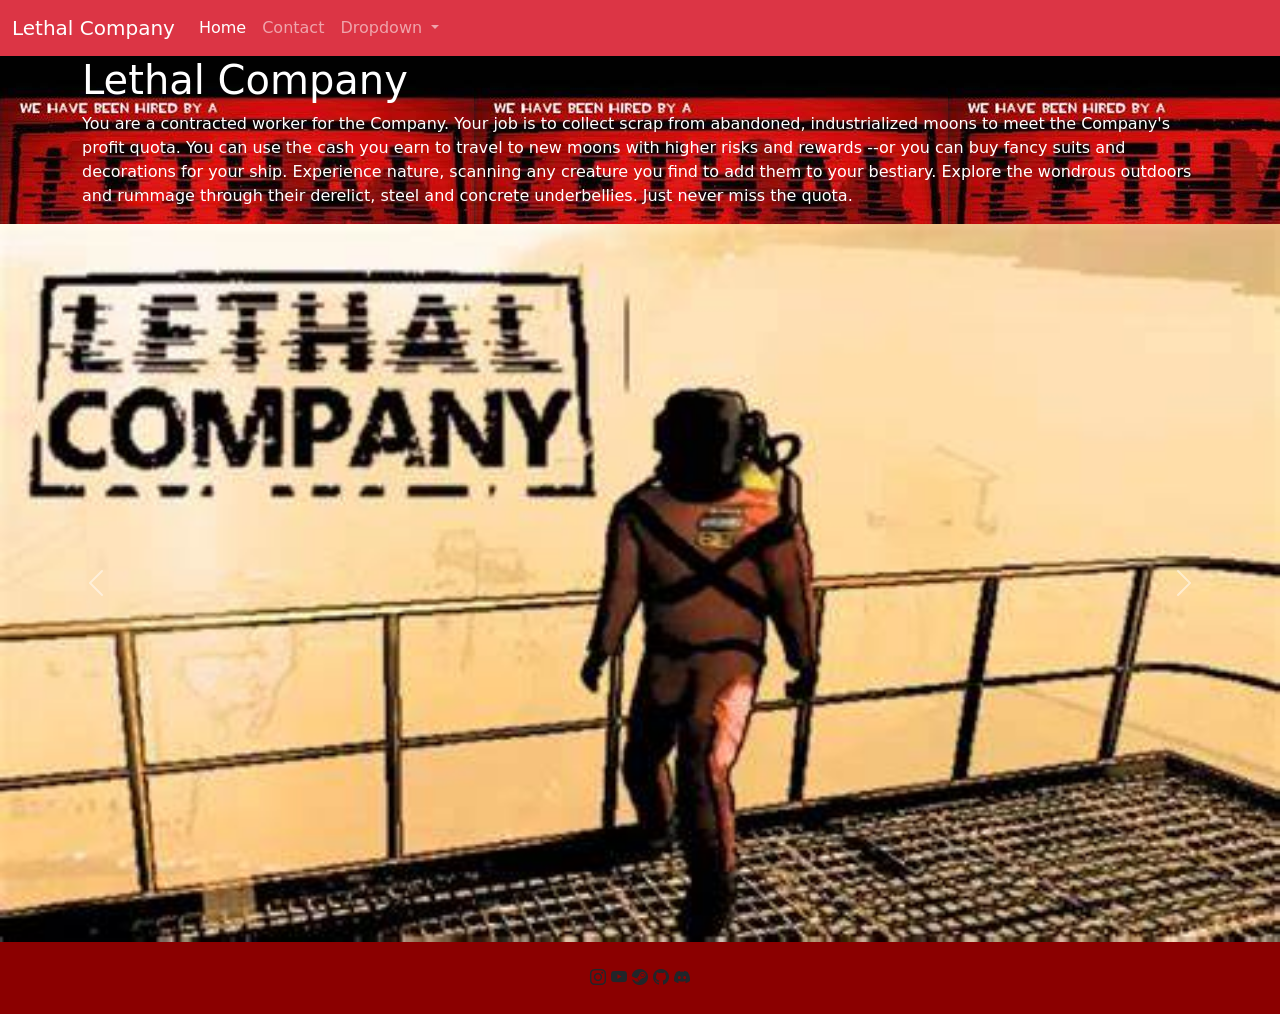
<file: BootStrap/index.html>
<!DOCTYPE html>
<html lang="en">
<head>
    <meta charset="UTF-8">
    <meta name="viewport" content="width=device-width, initial-scale=1.0">
    <title>Document</title>
    <link rel="stylesheet" href="css/style.css">
    
    <link href="https://cdn.jsdelivr.net/npm/bootstrap@5.3.2/dist/css/bootstrap.min.css" rel="stylesheet" integrity="sha384-T3c6CoIi6uLrA9TneNEoa7RxnatzjcDSCmG1MXxSR1GAsXEV/Dwwykc2MPK8M2HN" crossorigin="anonymous">
<script src="https://cdn.jsdelivr.net/npm/bootstrap@5.3.2/dist/js/bootstrap.bundle.min.js" integrity="sha384-C6RzsynM9kWDrMNeT87bh95OGNyZPhcTNXj1NW7RuBCsyN/o0jlpcV8Qyq46cDfL" crossorigin="anonymous"></script>
<link rel="stylesheet" href="https://cdn.jsdelivr.net/npm/bootstrap-icons@1.11.1/font/bootstrap-icons.css">
<link rel="shortcut icon" href="photo/favicon.ico" type="image/x-icon">
<link rel="icon" href="photo/favicon.ico" type="image/x-icon">

</head>


<body class="containerA">


    <nav class="navbar navbar-expand-sm bg-danger navbar-dark">
        <div class="container-fluid">
          <a class="navbar-brand" href="index.html">Lethal Company</a>
          <button class="navbar-toggler" type="button" data-bs-toggle="collapse" data-bs-target="#navbarSupportedContent" aria-controls="navbarSupportedContent" aria-expanded="false" aria-label="Toggle navigation">
            <span class="navbar-toggler-icon"></span>
          </button>
          <div class="collapse navbar-collapse" id="navbarSupportedContent">
            <ul class="navbar-nav me-auto mb-2 mb-lg-0">
              <li class="nav-item">
                <a class="nav-link active" aria-current="page" href="index.html">Home</a>
              </li>
              <li class="nav-item">
                <a class="nav-link" href="contact.html">Contact</a>
              </li>
              <li class="nav-item dropdown">
                <a class="nav-link dropdown-toggle" href="#" role="button" data-bs-toggle="dropdown" aria-expanded="false">
                  Dropdown
                </a>
                <ul class="dropdown-menu">
                  <li><a class="dropdown-item" href="Monsters.html">Monsters</a></li>
                  <li><a class="dropdown-item" href="items.html">Items</a></li>
                  
                </ul>
              </li>
              
            </ul>
            
          </div>
        </div>
      </nav>

      <header class="header" style="background-image: url(photo/lethalcomp.jpg);" >
        <div class="container">
            <div class="row">
                <div class="col-md-12">
                    <h1 class="text-white">Lethal Company</h1>
                    <p class="text-white">You are a contracted worker for the Company.
                         Your job is to collect scrap from abandoned, industrialized
                          moons to meet the Company's profit quota. You can use the cash
                           you earn to travel to new moons with higher risks and rewards
                           --or you can buy fancy suits and decorations for your ship.
                            Experience nature, scanning any creature you find to add them
                             to your bestiary. Explore the wondrous outdoors and rummage
                              through their derelict, steel and concrete underbellies. 
                              Just never miss the quota.</p>
                            
        </div>      
            </div>
                </div>
    </header>



    <div id="carouselExampleControlsNoTouching" class="carousel slide" data-bs-touch="false" style=" margin: 0 auto; height: auto;" data-bs-toggle="tooltip" title="Look for arrows on left and right to turn" >
        <div class="carousel-inner">
          <div class="carousel-item active">
            <img src="photo/lethalcompany2.jpg" class="d-block w-100" alt="...">
          </div>
          <div class="carousel-item">
            <img src="photo/shadowman.jpg" class="d-block w-100" alt="...">
          </div>
          <div class="carousel-item">
            <img src="photo/Lethal-Company-Bunker-Spider.jpg" class="d-block w-100" alt="...">
          </div>
        </div>
        <button class="carousel-control-prev" type="button" data-bs-target="#carouselExampleControlsNoTouching" data-bs-slide="prev">
          <span class="carousel-control-prev-icon" aria-hidden="true"></span>
          <span class="visually-hidden">Previous</span>
        </button>
        <button class="carousel-control-next" type="button" data-bs-target="#carouselExampleControlsNoTouching" data-bs-slide="next">
          <span class="carousel-control-next-icon" aria-hidden="true"></span>
          <span class="visually-hidden">Next</span>
        </button>
      </div>
      <div class="col-lg-12 py-4 text-center">
        <i class="bi bi-instagram"></i>
    
    <i class="bi bi-youtube"></i>
    
    <i class="bi bi-steam"></i>
    
    <i class="bi bi-github"></i>
    
    <i class="bi bi-discord"></i>
      </div>

      <script>
        // Initialize tooltips
        var tooltipTriggerList = [].slice.call(document.querySelectorAll('[data-bs-toggle="tooltip"]'))
        var tooltipList = tooltipTriggerList.map(function (tooltipTriggerEl) {
          return new bootstrap.Tooltip(tooltipTriggerEl)
        })
        </script>











</body>




















</html>
</file>
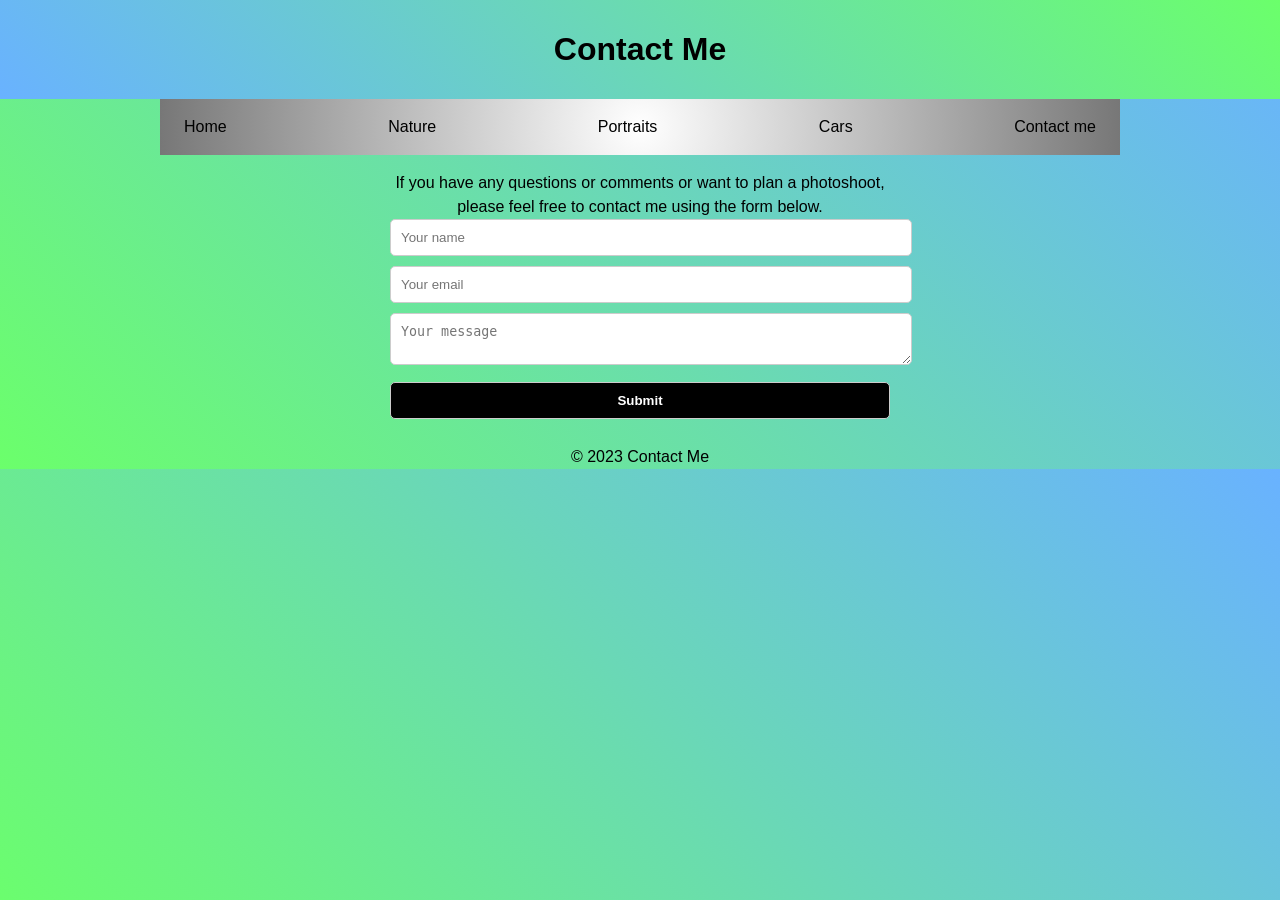
<file: contact.html>
<!DOCTYPE html>
<html lang="en">
<head>
  <meta charset="UTF-8">
  <meta name="viewport" content="width=device-width, initial-scale=1.0">
  <title>Contact Me</title>
  <link rel="stylesheet" href="css/styles.css">
</head>
<body>

  <header>
    <h1>Contact Me</h1>
  </header>

  <nav class="containerA">

    <ul class="row">

      <li>
        <a href="index.html" aria-label="Home page">Home</a>
      </li>

      <li>
        <a href="nature.html" aria-label="Nature photography page">Nature</a>
      </li>

      <li>
        <a href="portraits.html" aria-label="Portrait photography page">Portraits</a>
      </li>

      <li>
        <a href="cars.html" aria-label="Car photography page">Cars</a>
      </li>

      <li>
        <a href="contact.html" aria-label="contact page">Contact me</a>
      </li>

    </ul>

  </nav>

  <main>
    <p>If you have any questions or comments or want to plan a photoshoot, please feel free to contact me using the form below.</p>

    <form action="/contact/submit" method="post">
      <input type="text" name="name" placeholder="Your name" required>
      <input type="email" name="email" placeholder="Your email" required>
      <textarea name="message" placeholder="Your message"></textarea>
      <input type="submit" value="Submit">
    </form>
  </main>

  <footer>
    &copy; 2023 Contact Me
  </footer>

</body>
</html>
</file>
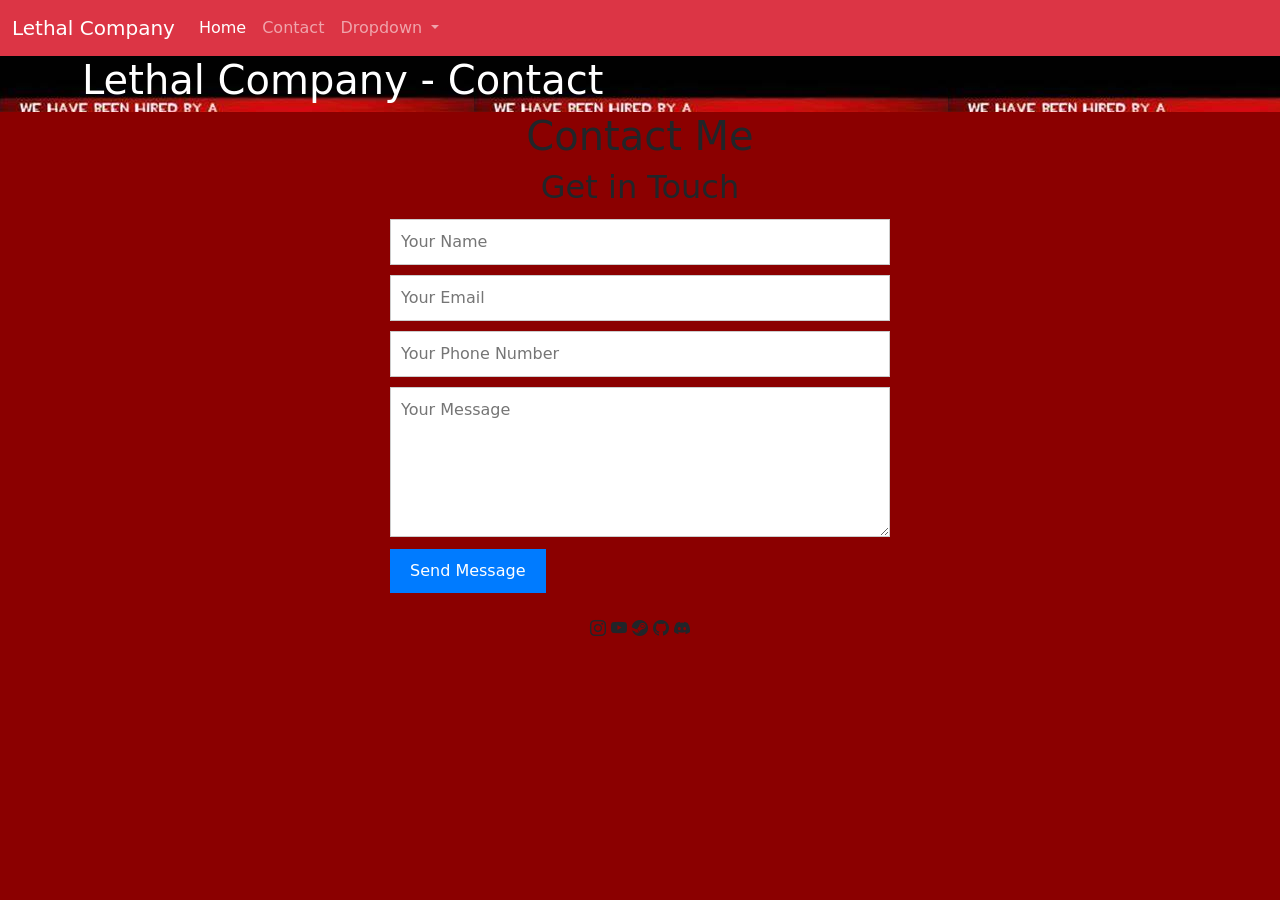
<file: BootStrap/contact.html>
<!DOCTYPE html>
<html lang="en">
<head>
    <meta charset="UTF-8">
    <meta name="viewport" content="width=device-width, initial-scale=1.0">
    <title>Document</title>
    <link rel="stylesheet" href="css/style.css">
    <link rel="stylesheet" href="https://cdn.jsdelivr.net/npm/bootstrap-icons@1.11.1/font/bootstrap-icons.css">
    <link href="https://cdn.jsdelivr.net/npm/bootstrap@5.3.2/dist/css/bootstrap.min.css" rel="stylesheet" integrity="sha384-T3c6CoIi6uLrA9TneNEoa7RxnatzjcDSCmG1MXxSR1GAsXEV/Dwwykc2MPK8M2HN" crossorigin="anonymous">
<script src="https://cdn.jsdelivr.net/npm/bootstrap@5.3.2/dist/js/bootstrap.bundle.min.js" integrity="sha384-C6RzsynM9kWDrMNeT87bh95OGNyZPhcTNXj1NW7RuBCsyN/o0jlpcV8Qyq46cDfL" crossorigin="anonymous"></script>
<link rel="shortcut icon" href="photo/favicon.ico" type="image/x-icon">
<link rel="icon" href="photo/favicon.ico" type="image/x-icon">

</head>


<body class="containerA">


    <nav class="navbar navbar-expand-sm bg-danger navbar-dark">
        <div class="container-fluid">
          <a class="navbar-brand" href="index.html">Lethal Company</a>
          <button class="navbar-toggler" type="button" data-bs-toggle="collapse" data-bs-target="#navbarSupportedContent" aria-controls="navbarSupportedContent" aria-expanded="false" aria-label="Toggle navigation">
            <span class="navbar-toggler-icon"></span>
          </button>
          <div class="collapse navbar-collapse" id="navbarSupportedContent">
            <ul class="navbar-nav me-auto mb-2 mb-lg-0">
              <li class="nav-item">
                <a class="nav-link active" aria-current="page" href="index.html">Home</a>
              </li>
              <li class="nav-item">
                <a class="nav-link" href="contact.html">Contact</a>
              </li>
              <li class="nav-item dropdown">
                <a class="nav-link dropdown-toggle" href="#" role="button" data-bs-toggle="dropdown" aria-expanded="false">
                  Dropdown
                </a>
                <ul class="dropdown-menu">
                  <li><a class="dropdown-item" href="Monsters.html">Monsters</a></li>
                  <li><a class="dropdown-item" href="items.html">Items</a></li>
                  
                </ul>
              </li>
              
            </ul>
            
          </div>
        </div>
      </nav>

      <header class="header" style="background-image: url(photo/lethalcomp.jpg);">
        <div class="container">
            <div class="row">
                <div class="col-md-12">
                    <h1 class="text-white">Lethal Company - Contact</h1>
                            
        </div>      
            </div>
                </div>
    </header>

    <div class="container">
        <div class="row">
          <div class="col-md-12">
            <h1 class="text-center">Contact Me</h1>
            <form class="contact-form" action="#">
              <h2>Get in Touch</h2>
              <input
     
    type="text"
     
    placeholder="Your Name"
     
    required>
    
              
    <input
     
    type="email"
     
    placeholder="Your Email"
     
    required>
    
              
    <input
     
    type="text"
     
    placeholder="Your Phone Number"
     
    required>
    
              
    <textarea
     
    placeholder="Your Message"></textarea>
              <button type="submit">Send Message</button>
            </form>
          </div>
        </div>
      </div>





      <div class="col-lg-12 py-4 text-center">
        <i class="bi bi-instagram"></i>
    
    <i class="bi bi-youtube"></i>
    
    <i class="bi bi-steam"></i>
    
    <i class="bi bi-github"></i>
    
    <i class="bi bi-discord"></i>
      </div>



</body>




















</html>
</file>
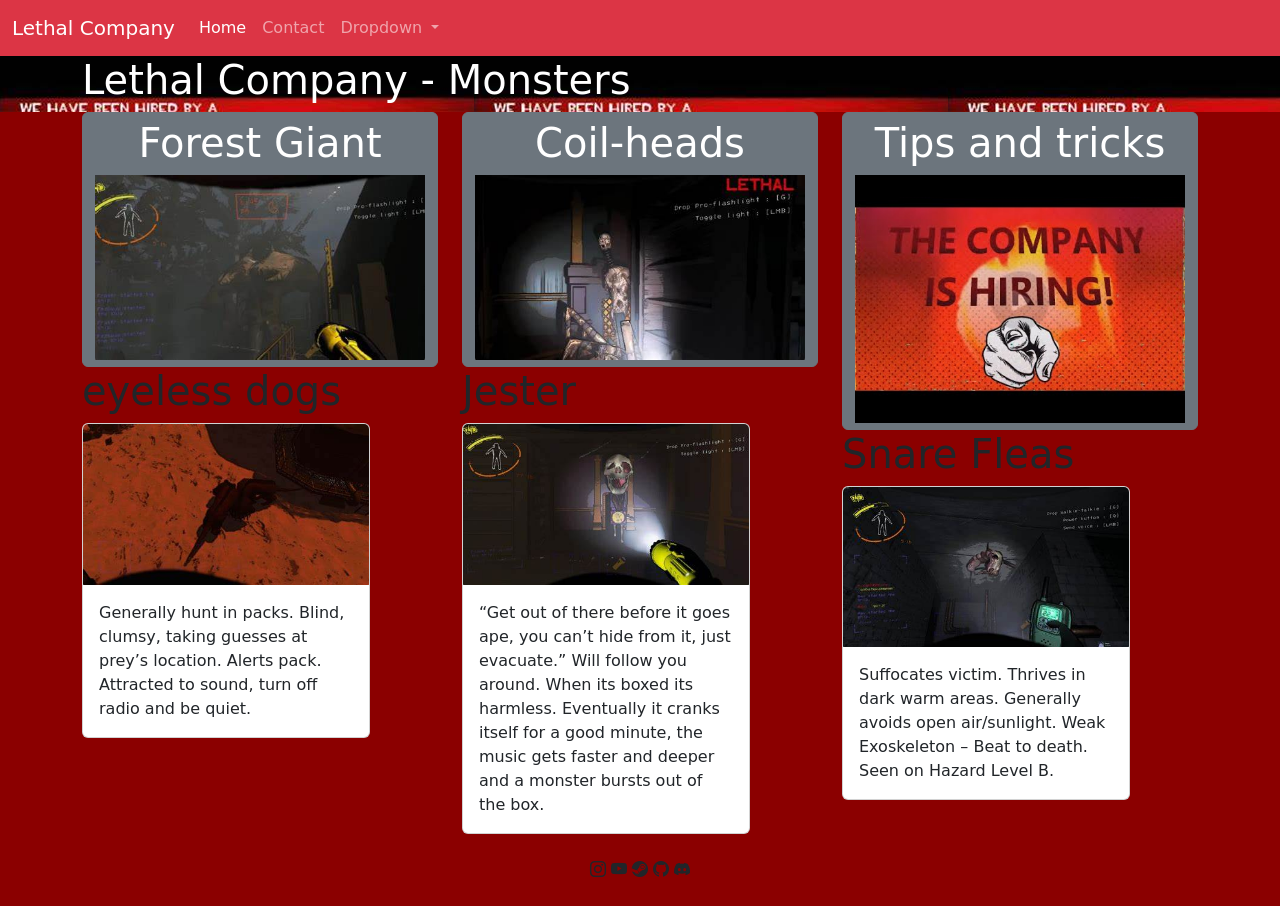
<file: BootStrap/Monsters.html>
<!DOCTYPE html>
<html lang="en">
<head>
    <meta charset="UTF-8">
    <meta name="viewport" content="width=device-width, initial-scale=1.0">
    <title>Document</title>
    <link rel="stylesheet" href="css/style.css">
    <link rel="stylesheet" href="https://cdn.jsdelivr.net/npm/bootstrap-icons@1.11.1/font/bootstrap-icons.css">
    <link href="https://cdn.jsdelivr.net/npm/bootstrap@5.3.2/dist/css/bootstrap.min.css" rel="stylesheet" integrity="sha384-T3c6CoIi6uLrA9TneNEoa7RxnatzjcDSCmG1MXxSR1GAsXEV/Dwwykc2MPK8M2HN" crossorigin="anonymous">
<script src="https://cdn.jsdelivr.net/npm/bootstrap@5.3.2/dist/js/bootstrap.bundle.min.js" integrity="sha384-C6RzsynM9kWDrMNeT87bh95OGNyZPhcTNXj1NW7RuBCsyN/o0jlpcV8Qyq46cDfL" crossorigin="anonymous"></script>
<link rel="shortcut icon" href="photo/favicon.ico" type="image/x-icon">
<link rel="icon" href="photo/favicon.ico" type="image/x-icon">

</head>


<body class="containerA">


    <nav class="navbar navbar-expand-sm bg-danger navbar-dark">
        <div class="container-fluid">
          <a class="navbar-brand" href="index.html">Lethal Company</a>
          <button class="navbar-toggler" type="button" data-bs-toggle="collapse" data-bs-target="#navbarSupportedContent" aria-controls="navbarSupportedContent" aria-expanded="false" aria-label="Toggle navigation">
            <span class="navbar-toggler-icon"></span>
          </button>
          <div class="collapse navbar-collapse" id="navbarSupportedContent">
            <ul class="navbar-nav me-auto mb-2 mb-lg-0">
              <li class="nav-item">
                <a class="nav-link active" aria-current="page" href="index.html">Home</a>
              </li>
              <li class="nav-item">
                <a class="nav-link" href="contact.html">Contact</a>
              </li>
              <li class="nav-item dropdown">
                <a class="nav-link dropdown-toggle" href="#" role="button" data-bs-toggle="dropdown" aria-expanded="false">
                  Dropdown
                </a>
                <ul class="dropdown-menu">
                  <li><a class="dropdown-item" href="Monsters.html">Monsters</a></li>
                  <li><a class="dropdown-item" href="items.html">Items</a></li>
                  
                </ul>
              </li>
              
            </ul>
            
          </div>
        </div>
      </nav>

      <header class="header" style="background-image: url(photo/lethalcomp.jpg);">
        <div class="container">
            <div class="row">
                <div class="col-md-12">
                    <h1 class="text-white">Lethal Company - Monsters</h1>
                          
        </div>      
            </div>
                </div>
    </header>


    <div class="container">
        <div class="row">
          <div class="col-md-4">
            <button type="button" class="btn btn-secondary" data-bs-toggle="modal" data-bs-target="#modal1">
              <h1>Forest Giant</h1>
              <img src="photo/giant.jpg" class="d-block w-100" alt="...">
            </button>
    
    
            
    <div
     
    class="modal fade"
     
    id="modal1"
     
    tabindex="-1"
     
    aria-labelledby="modal1Label"
     
    aria-hidden="true">
    
              
    <div
     
    class="modal-dialog">
    
                
    <div
     
    class="modal-content">
    
                  
    <div
     
    class="modal-header">
    
                    
    <h5
     
    class="modal-title"
     
    id="modal1Label">Forest Keeper</h5>
    
                    
    <button
     
    type="button"
     
    class="btn-close"
     
    data-bs-dismiss="modal"
     
    aria-label="Close"></button>
    
                  
    </div>
    
                  
    <div
     
    class="modal-body">
    
                    
    <p>Can see long distances. Stay low, make use of cover. Cannot enter small spaces, stay close to shelter or overhangs.
        Stun Bomb?
        Seen on Hazard Level A
        If you have a friend that can access the teleporter, there’s a window of time to save you before you’re consumed by the Forest Keeper.</p>
                  </div>
    
                  
    <div
     
    class="modal-footer">
    
                    
    <button
     
    type="button"
     
    class="btn btn-secondary"
     
    data-bs-dismiss="modal">Close</button>
             
    </div>
            
    </div>
          
    </div>
          
    </div>
    <h1>eyeless dogs</h1>
    <div class="card" style="width: 18rem;">
        <img src="photo/dog.jpg" class="card-img-top" alt="...">
        <div class="card-body">
          <p class="card-text">Generally hunt in packs. Blind, clumsy, taking guesses at prey’s location. Alerts pack. Attracted to sound, turn off radio and be quiet.</p>
        </div>
      </div>

     





    </div>
    



    
    
          
    <div class="col-md-4">
            <button type="button" class="btn btn-secondary" data-bs-toggle="modal" data-bs-target="#modal2">
              <h1>Coil-heads</h1>
              <img src="photo/coilhead.jpg" class="d-block w-100" alt="...">
            </button>
    
    
            
    <div
     
    class="modal fade"
     
    id="modal2"
     
    tabindex="-1"
     
    aria-labelledby="modal2Label"
     
    aria-hidden="true">
    
              
    <div
     
    class="modal-dialog">
    
                
    <div
     
    class="modal-content">
    
                  
    <div
     
    class="modal-header">
    
                    
    <h5
     
    class="modal-title"
     
    id="modal2Label">Coil-heads</h5>
    
                    
    <button
     
    type="button"
     
    class="btn-close"
     
    data-bs-dismiss="modal"
     
    aria-label="Close"></button>
    
                  
    </div>
    
                  
    <div
     
    class="modal-body">
    
                    
    <p>Extremely Unpredicatable, Extremely Dangerous. Stops when being looked at. When they enter a loud or bright light they enter a long reset mode.
        Temporarily slown down behind a closed door? Seems to beat on it and will break through eventually.
        Seen on a Hazard Level A</p>
                  </div>
                  <div
     
    class="modal-footer">
    
                    
    <button
     
    type="button"
     
    class="btn btn-secondary"
     
    data-bs-dismiss="modal">Close</button>
    
                  
    </div>
    
                
    </div>
    
              
    </div>
    
            
    </div>
    <h1>Jester</h1>
    <div class="card" style="width: 18rem;">
        <img src="photo/jest.jpg" class="card-img-top" alt="...">
        <div class="card-body">
          <p class="card-text">“Get out of there before it goes ape, you can’t hide from it, just evacuate.” Will follow you around. When its boxed its harmless. Eventually it cranks itself for a good minute, the music gets faster and deeper and a monster bursts out of the box.</p>
        </div>
      </div>
          
    </div>
    
    
          
    <div class="col-md-4">
            <button type="button" class="btn btn-secondary" data-bs-toggle="modal" data-bs-target="#modal3">
              <h1>Tips and tricks</h1>
              <img src="photo/hiring.jpg" class="d-block w-100" alt="...">
            </button>
    
            <div class="modal fade" id="modal3" tabindex="-1" aria-labelledby="modal3Label"
     
            aria-hidden="true">
            
                      
            <div
             
            class="modal-dialog">
            
                        
            <div
             
            class="modal-content">
            
                          
            <div
             
            class="modal-header">
            
                            
            <h5
             
            class="modal-title"
             
            id="modal3Label">Tips and Tricks</h5>
            
                            
            <button
             
            type="button"
             
            class="btn-close"
             
            data-bs-dismiss="modal"
             
            aria-label="Close"></button>
            
                          
            </div>
            
                          
            <div
             
            class="modal-body">
            
                            
            <p>Monsters seem to start appearing outside around 5 pm. (Early as 3 pm on poor weather conditions, perhaps also related to Hazard Level)
                You can hear the sand worm, keep running until you can’t hear it.
                Scrap has been seen having varying prices.
                Along with opening secure doors, you can deactivate turrets, and landmines via the terminal.
                Can use the Extendo Ladder to cross pits, but there’s a timer before it resets itself.
                You can get crushed by the store drop pod.
                You can order a ‘Survival Kit’ in the terminal which includes 4 flashlights, 4 walkie-talkies, and 1 shovel.
                Mines only explode after you step off of them. You can be saved via teleporter and detonate the mine safely.
                Hitting a turret with a shovel or stop sign will make it go haywire, shooting everywhere before returning to normal. Doesn’t seem like you can destroy a turret by repeatedly bashing it.</p>
                          </div>
                          <div
             
            class="modal-footer">
            
                            
            <button
             
            type="button"
             
            class="btn btn-secondary"
             
            data-bs-dismiss="modal">Close</button>
            
                          
            </div>       
            </div>         
            </div>    
            </div>   
<h1>Snare Fleas</h1>
            <div class="card" style="width: 18rem;">
                <img src="photo/Flea.jpg" class="card-img-top" alt="...">
                <div class="card-body">
                  <p class="card-text">Suffocates victim. Thrives in dark warm areas. Generally avoids open air/sunlight. Weak Exoskeleton – Beat to death.
                    Seen on Hazard Level B.</p>
                </div>
              </div>

            </div>
            
        
            

            <div class="col-lg-12 py-4 text-center">
                <i class="bi bi-instagram"></i>
            
            <i class="bi bi-youtube"></i>
            
            <i class="bi bi-steam"></i>
            
            <i class="bi bi-github"></i>
            
            <i class="bi bi-discord"></i>
              </div>

                  





</body>




















</html>
</file>
<file: BootStrap/css/style.css>
.containerA{
    background-color: #8b0000;

}

.contact-form {
    width: 500px;
    margin: 0 auto;
    background-color: #8b0000;
  }

  .contact-form h2 {
    text-align: center;
  }

  .contact-form input {
    width: 100%;
    padding: 10px;
    margin: 5px 0;
    border: 1px solid #ccc;
  }

  .contact-form textarea {
    width: 100%;
    height: 150px;
    padding: 10px;
    margin: 5px 0;
    border: 1px solid #ccc;
  }

  .contact-form button {
    background-color: #007bff;
    color: white;
    padding: 10px 20px;
    border: none;
    cursor: pointer;
  }

  @media (max-width: 576px) {
    .container {
      width: 100%;
    }

    .row {
      flex-wrap: wrap;
    }

    .col-md-4 {
      width: 100%;
      margin-bottom: 20px;
    }
  }

  .containerC {
    background-color: dimgray;
    margin: 0 auto;
    display: grid;
    grid-template-columns: repeat(12, 1fr);
    grid-gap: 20px;
    border: 1px solid #000000;
    padding: 20px;
    
}

table {
    font-family: sans-serif;
    border-collapse: collapse;
    width: 100%;
    margin: 0 auto;
    box-shadow: 0 2px 5px rgba(0, 0, 0, 0.16);
    border-radius: 5px;
  }
  
  
  th {
    background-color: #f2f2f2;
    padding: 8px;
    text-align: left;
    border: 1px solid #ddd;
    font-weight: bold;
  }
  
  
  td {
    padding: 8px;
    text-align: left;
    border: 1px solid #ddd;
  }
  
  
  tr:nth-child(even) {
    background-color: #ff5151;
  }

  /* Phone styles */
@media (max-width: 600px) {
    .container {
        flex-direction: column; 
    }
}

/* Tablet styles */
@media (min-width: 600px) and (max-width: 768px) {
    .container {
        flex-direction: row; 
    }
}

/* Computer styles */
@media (min-width: 768px) {
    .container {
        flex-direction: row; 
    }
}
</file>
<file: css/styles.css>
body {
    font-family: sans-serif;
    font-size: 1rem;
    line-height: 1.5rem;
    margin: 0;
    text-align: center;
    background: linear-gradient(45deg, #6bff6b, #69b2ff );

}

  header {
    flex: 1;
    background: linear-gradient(45deg, #69b2ff, #6bff6b);
    
  }
  
  
  main {
    flex: 5;
    padding: 1rem;
    
  }
  
  
  /* Media query for tablets */
  @media (max-width: 768px) {
    .container {
      flex-direction: row;
    }
  
    header,
    main,
    sidebar {
      flex: 1;
    }
  
    sidebar {
      display: none;
    }
  }
  
  /* Media query for iPhones */
  @media (max-width: 576px) {
    header,
    main,
    sidebar {
      flex: 1;
    }
  
    sidebar {
      display: none;
    }
  }
  
  /* Media query for computers */
  @media (min-width: 992px) {
    .container {
      flex-direction: column;
    }
  
    sidebar {
      display: block;
    }

    header {
      background-color: #fff;
      text-align: center;
      padding: 1rem;
    }

  /* everything else */
    .container {
      display: flex;
      flex-direction: row;
      justify-content: space-between;
    }
    
    .column.left {
      flex: 1;
      padding: 1rem;
    }
    
    .column.right {
      flex: 1;
      padding: 1rem;
    }
    
    img {
      max-width: 700px;
      height: auto;
      margin: 0 auto;
    }
    
  
    .containerA {
      width: 100%;
      max-width: 960px;
      margin: 0 auto;
    }
    
    nav ul {
      list-style: none;
      margin: 0;
      flex: 3;
      padding: 0.5rem;
      background: radial-gradient(circle at center, #ffffff 0%, #777777 100%);
    }
    
    .row {
      display: flex;
      flex-direction: row;
      justify-content: space-between;
      align-items: center;
    }
    
    
    
    nav a {
      display: block;
      padding: 0.5rem 1rem;
      color: #000;
      text-decoration: none;
      transition: all 0.2s ease-in-out;
    }
    
    nav a:hover {
      background-color: #ccc;
      transform: scale(1.1);
    }

    p {
      width: 500px;
      margin: 0 auto;
      
    }

    form {
      width: 100%;
      max-width: 500px;
      margin: 0 auto;
    }
    
    input,
    textarea {
      width: 100%;
      padding: 10px;
      margin-bottom: 10px;
      border: 1px solid #ccc;
      border-radius: 5px;
    }
    
    input[type="submit"] {
      background-color: #000;
      color: #fff;
      font-weight: bold;
      cursor: pointer;
    }
    
    input[type="submit"]:hover {
      background-color: #fff;
      color: #000;
    }
</file>
